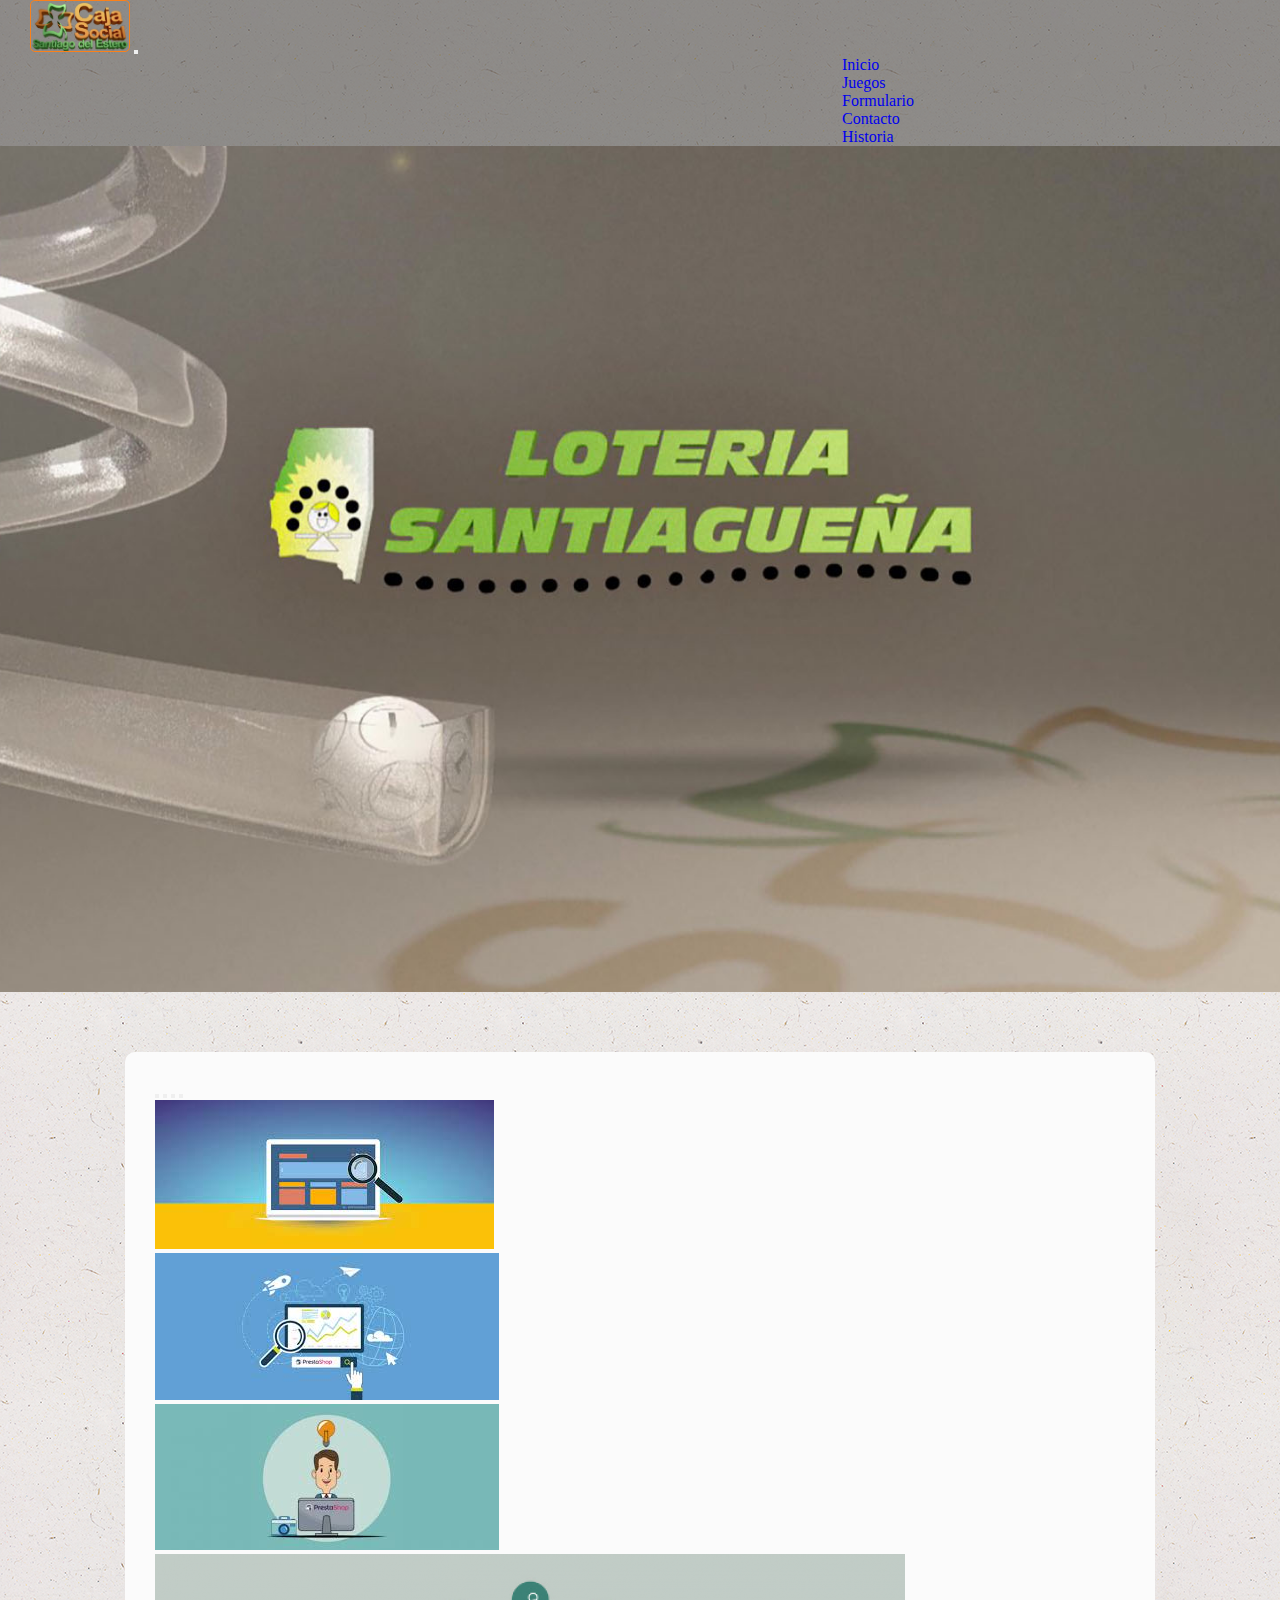
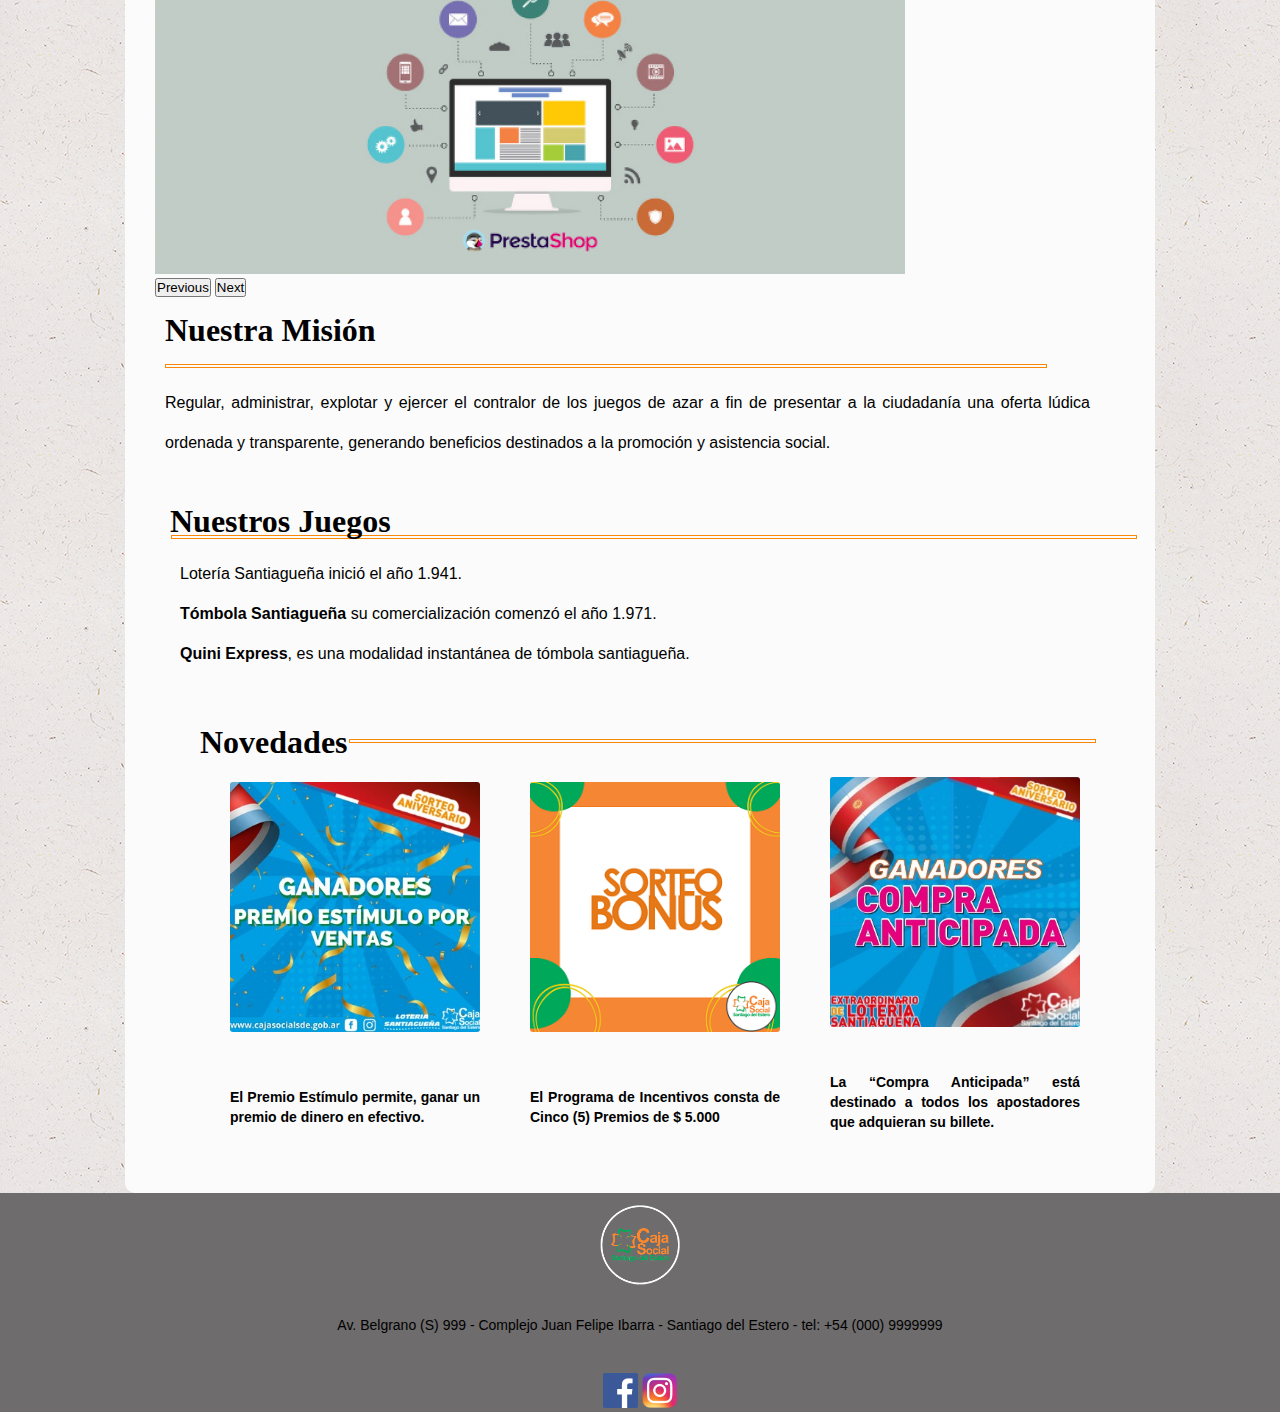
<file: index.html>
<!DOCTYPE html>
<html lang="en">

<head>
    <meta charset="UTF-8">
    <meta http-equiv="X-UA-Compatible" content="IE=edge">
    <meta name="viewport" content="width=device-width, initial-scale=1.0" &amp;gt;>
    <link rel="stylesheet" href="./css/style.css">
    <title>Caja Social de Santiago del Estero.</title>
    <link rel="preconnect" href="https://fonts.googleapis.com">
    <link rel="preconnect" href="https://fonts.gstatic.com" crossorigin>
    <link href="https://fonts.googleapis.com/css2?family=Arvo:wght@700&family=Noto+Serif+Lao:wght@200;600&display=swap" rel="stylesheet">
    <link href="https://cdn.jsdelivr.net/npm/bootstrap@5.3.0-alpha3/dist/css/bootstrap.min.css" rel="stylesheet" integrity="sha384-KK94CHFLLe+nY2dmCWGMq91rCGa5gtU4mk92HdvYe+M/SXH301p5ILy+dN9+nJOZ" crossorigin="anonymous">

    
</head>

<body>
    <header class="header">
        <div class="container">
            <!--  -->
           
                <!-- <nav class="navbar navbar-light bg-light">
                    <img class="icono-nav" src="./img/iconocaja1.png" alt="Icono"/> 
                    <div class="container-fluid">
                      <button class="navbar-toggler ms-auto" type="button" data-mdb-toggle="collapse"
                        data-mdb-target="#navbarToggleExternalContent3" aria-controls="navbarToggleExternalContent3"
                        aria-expanded="false" aria-label="Toggle navigation">
                        <i class="fas fa-bars"></i>
                      </button>
                    </div>
                  </nav>
                  <div class="collapse" id="navbarToggleExternalContent3">
                    <div class="bg-light shadow-3 p-4">
                      <button class="btn btn-link btn-block border-bottom m-0">Link 1</button>
                      <button class="btn btn-link btn-block border-bottom m-0">Link 2</button>
                      <button class="btn btn-link btn-block m-0">Link 3</button>
                    </div>
                  </div> -->
            <!--  -->
           <nav class="navbar navbar-expand-lg fixed-top navbar-color navbar-dark">
                <div class="container-fluid">
                <img class="icono-nav" src="./img/iconocaja1.png" alt="Icono"/> 
                
                 <button class="navbar-toggler" type="button" data-bs-toggle="collapse" data-bs-target="#navbarSupportedContent" aria-controls="navbarSupportedContent" aria-expanded="false" aria-label="Toggle navigation">
                    <span class="navbar-toggler-icon"></span>
                  </button>

                  <div class="navbar-collapse collapse show" id="navbarSupportedContent">
                    <ul class="navbar-nav mb-2 mb-lg-0 ul-nav">
                      <li class="nav-item">
                        <a class="nav-link active" aria-current="page" href="./index.html">Inicio</a>
                      </li>
                      <li class="nav-item">
                        <a class="nav-link" href="./pages/juegos.html">Juegos</a>
                      </li>
                      <li class="nav-item">
                        <a class="nav-link" href="./pages/contacto.html">Formulario</a>
                      </li>
                      <li class="nav-item">
                        <a class="nav-link" href="./pages/contacto2.html">Contacto</a>
                      </li>
                      <li class="nav-item">
                        <a class="nav-link" href="./pages/historia.html">Historia</a>
                      </li>                                           
                    </ul>                    
                  </div>
                </div>
              </nav>                
    </header>

    <main>
        <div class="row">
            <section class="portada-index">
              <!--   <div class="portada-texto">
                    <figcaption class="portada-texto-figcaption">Caja Social</figcaption>

                </div> -->
            </section>
        </div>
        <div class="container-index">
            <!-- carrusel- -->
            
            <div class="row m-auto slider">
                <div id="carouselExampleIndicators" class="carousel slide" data-bs-ride="carousel">
                    <div class="carousel-indicators">
                        <button type="button" data-bs-target="#carouselExampleIndicators" data-bs-slide-to="0"
                            class="active" aria-current="true" aria-label="Slide 1"></button>
                        <button type="button" data-bs-target="#carouselExampleIndicators" data-bs-slide-to="1"
                            aria-label="Slide 2"></button>
                        <button type="button" data-bs-target="#carouselExampleIndicators" data-bs-slide-to="2"
                            aria-label="Slide 3"></button>
                        <button type="button" data-bs-target="#carouselExampleIndicators" data-bs-slide-to="2"
                            aria-label="Slide 4"></button>
                    </div>
                    <div class="carousel-inner">
                        <div class="carousel-item active">
                            <img src="./img/slider/imagen1.jpg" class="d-block w-100" alt="...">
                        </div>
                        <div class="carousel-item">
                            <img src="./img/slider/images2.jpg" class="d-block w-100" alt="...">
                        </div>
                        <div class="carousel-item">
                            <img src="./img/slider/images3.jpg" class="d-block w-100" alt="...">
                        </div>
                        <div class="carousel-item">
                            <img src="./img/slider/imagen4.png" class="d-block w-100" alt="...">
                        </div>
                    </div>
                    <button class="carousel-control-prev" type="button" data-bs-target="#carouselExampleIndicators"
                        data-bs-slide="prev">
                        <span class="carousel-control-prev-icon" aria-hidden="true"></span>
                        <span class="visually-hidden">Previous</span>
                    </button>
                    <button class="carousel-control-next" type="button" data-bs-target="#carouselExampleIndicators"
                        data-bs-slide="next">
                        <span class="carousel-control-next-icon" aria-hidden="true"></span>
                        <span class="visually-hidden">Next</span>
                    </button>
                </div>
            </div>
            <!-- fin del carrusel -->
            <!-- texto -->
            <div class="row mt-5">
                <article class="col">
                    <div class="container-texto">
                        <div class="texto1">
                            <h2 class="texto1-h2"> Nuestra Misión </h2>
                            <hr class="texto1-hr">

                            <p class="texto1-parrafo">Regular, administrar, explotar y ejercer el contralor de los
                                juegos de
                                azar a fin de
                                presentar a la ciudadanía una oferta lúdica ordenada y transparente, generando
                                beneficios destinados a la promoción y asistencia social.
                            </p>
                        </div>
                </article>
                <article class="col">
                    <div class="texto2">
                        <h2 class="texto2-h2"> Nuestros Juegos </h2>
                        <hr class="texto2-hr">
                        <p class="texto2-parrafo">Lotería Santiagueña</strong> inici&oacute; el año 1.941. <br>
                            <strong>Tómbola Santiagueña</strong> su comercialización comenz&oacute; el año 1.971. <br>
                            <strong>Quini Express</strong>, es una modalidad instant&aacute;nea de tómbola santiagueña.
                        </p>
                    </div>
                </article>
            </div>

            <!-- texto fin -->
            <!-- Novedades -->
            <div class="row">
                <section class="container-novedad">
                    <h2 class="novedad-h2"> Novedades </h2>
                    <hr class="novedad-hr">

                    <div class="contenedor-producto">
                        <article class="tarjeta">
                            <img class="tarjeta-img" src="./img/ganadores.jpeg" alt="imagen">
                            <h3 class="tarjeta-titulo">El Premio Estímulo permite, ganar un premio de dinero en
                                efectivo. </h3>

                        </article>
                        <article class="tarjeta">
                            <img class="tarjeta-img" src="./img/Bonus.png" alt="imagen">
                            <h3 class="tarjeta-titulo">El Programa de Incentivos consta de Cinco (5) Premios de $ 5.000
                            </h3>
                        </article>
                        <article class="tarjeta">
                            <img class="tarjeta-img" src="./img/compraanticipada.jpg" alt=" imagen">
                            <h3 class="tarjeta-titulo">La “Compra Anticipada” está destinado a todos los apostadores que
                                adquieran su billete.</h3>
                        </article>
                    </div>
                </section>
            </div>
            <!-- Novedades fin -->


        </div>
    </main>
</div> 
    <!-- footer content -->
    <div class="row mt-3">
        <footer>

            <div class="container-footer">
                <img class="container-img" src="./img/logocircular.png" alt="logo">
                <p class="footer-p">Av. Belgrano (S) 999 - Complejo Juan Felipe Ibarra - Santiago del Estero - tel: +54
                    (000) 9999999</p>

                <div class="footer-img">
                    <img src="./img/facebookgrande.png" alt="facebook">

                    <img src="./img/instagram.png" alt="instagram">

                </div>
            </div>
    </div>
    </footer>
    <!-- footer fin -->
    <script src="https://cdn.jsdelivr.net/npm/bootstrap@5.3.0-alpha3/dist/js/bootstrap.bundle.min.js"
        integrity="sha384-ENjdO4Dr2bkBIFxQpeoTz1HIcje39Wm4jDKdf19U8gI4ddQ3GYNS7NTKfAdVQSZe"
        crossorigin="anonymous"></script>
    <script src="https://cdn.jsdelivr.net/npm/@popperjs/core@2.11.7/dist/umd/popper.min.js"
        integrity="sha384-zYPOMqeu1DAVkHiLqWBUTcbYfZ8osu1Nd6Z89ify25QV9guujx43ITvfi12/QExE"
        crossorigin="anonymous"></script>
    <script src="https://cdn.jsdelivr.net/npm/bootstrap@5.3.0-alpha3/dist/js/bootstrap.min.js"
        integrity="sha384-Y4oOpwW3duJdCWv5ly8SCFYWqFDsfob/3GkgExXKV4idmbt98QcxXYs9UoXAB7BZ"
        crossorigin="anonymous"></script>

        <script src="https://cdn.jsdelivr.net/npm/bootstrap@5.3.0-alpha3/dist/js/bootstrap.bundle.min.js" integrity="sha384-ENjdO4Dr2bkBIFxQpeoTz1HIcje39Wm4jDKdf19U8gI4ddQ3GYNS7NTKfAdVQSZe" crossorigin="anonymous"></script>
</body>

</html>
</file>
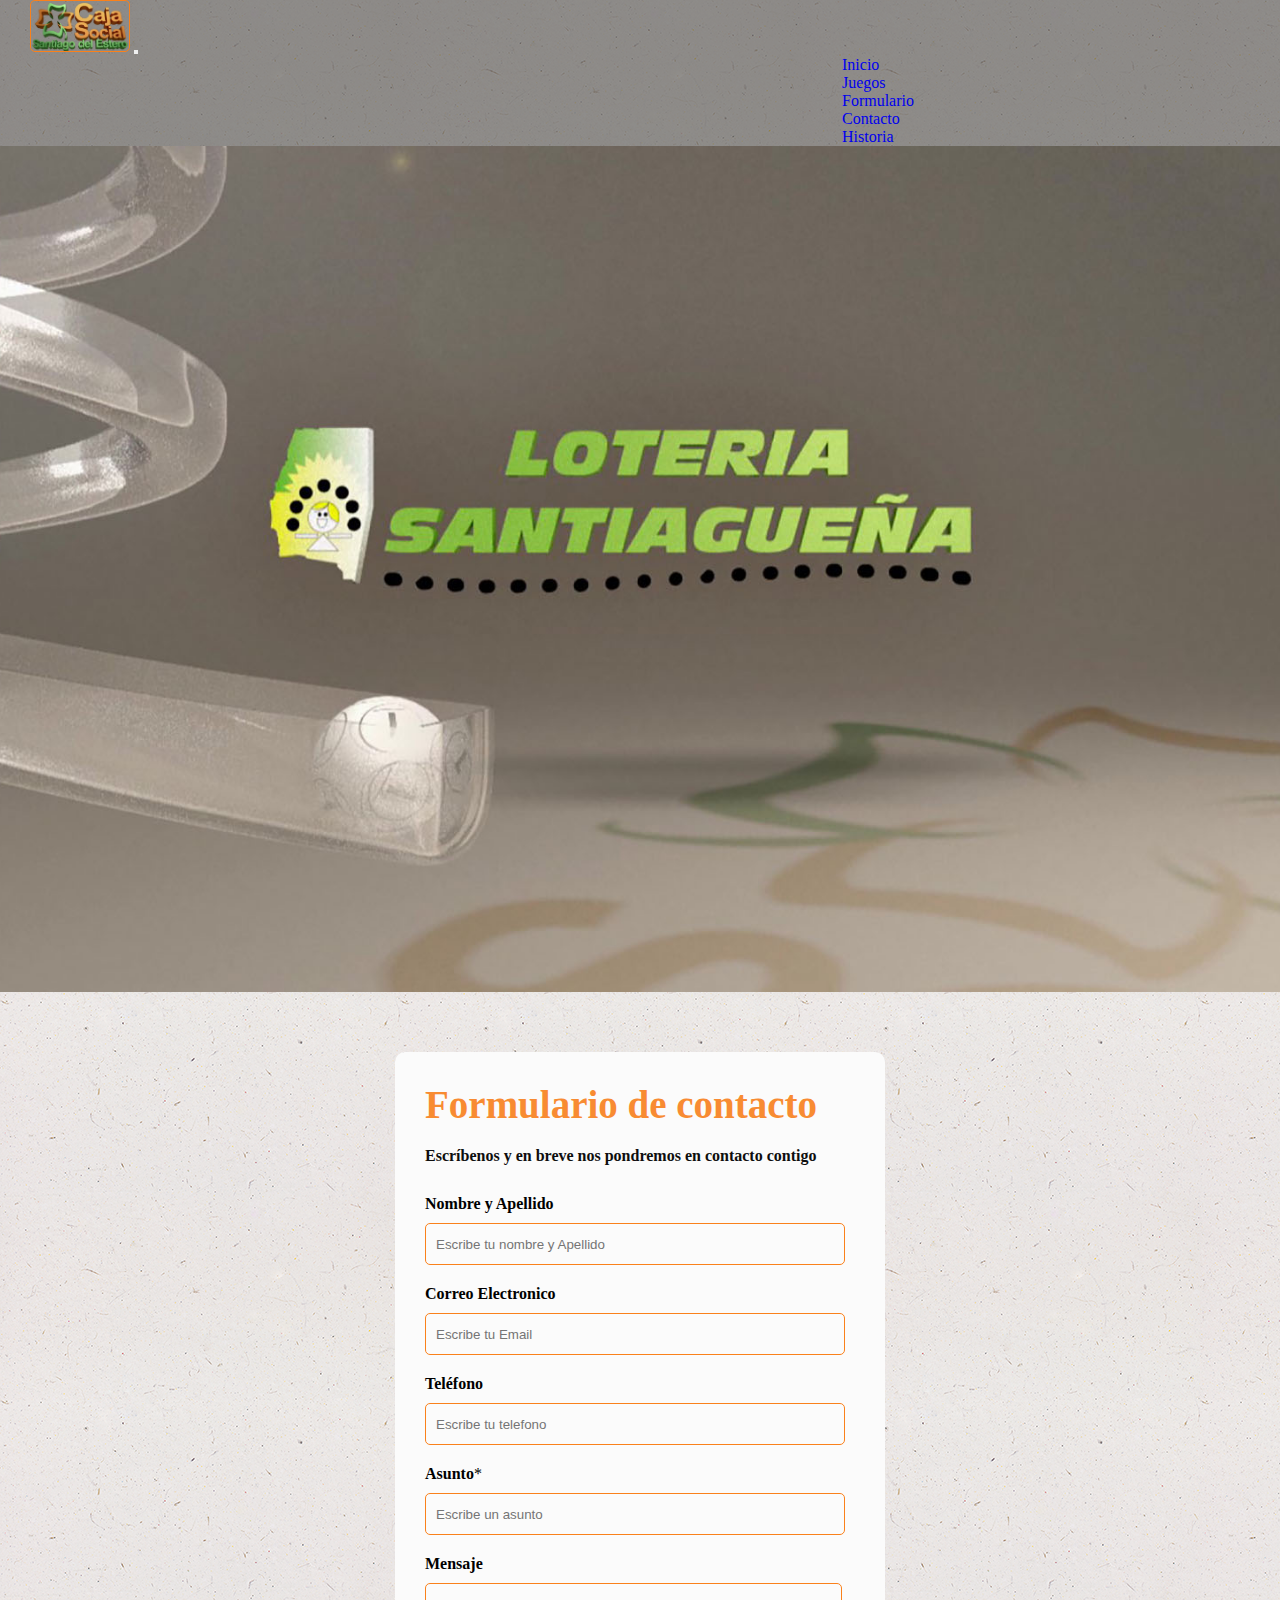
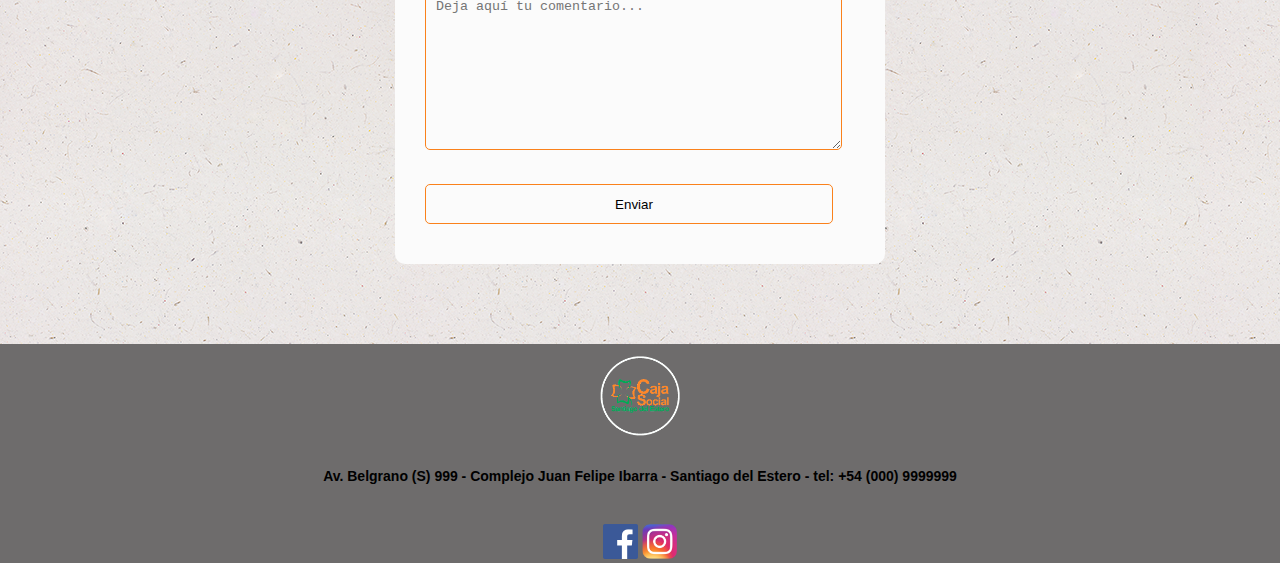
<file: pages/contacto.html>
<!DOCTYPE html>
<html lang="en">

<head>
  <meta charset="UTF-8">
  <meta http-equiv="X-UA-Compatible" content="IE=edge">
  <meta name="viewport" content="width=device-width, initial-scale=1.0">
  <link rel="stylesheet" href="../css/style.css">
  <title>Caja Social de Santiago del Estero</title>
  <link rel="preconnect" href="https://fonts.googleapis.com">
  <link rel="preconnect" href="https://fonts.gstatic.com" crossorigin>
  <link href="https://fonts.googleapis.com/css2?family=Arvo:wght@700&family=Noto+Serif+Lao:wght@200;600&display=swap"
    rel="stylesheet">
  <link href="https://cdn.jsdelivr.net/npm/bootstrap@5.3.0-alpha3/dist/css/bootstrap.min.css" rel="stylesheet"
    integrity="sha384-KK94CHFLLe+nY2dmCWGMq91rCGa5gtU4mk92HdvYe+M/SXH301p5ILy+dN9+nJOZ" crossorigin="anonymous">
</head>

<body>
  <header class="header">
    <div class="container">
      <nav class="navbar navbar-expand-lg fixed-top navbar-color navbar-dark">
        <div class="container-fluid">
          <img class="icono-nav" src="../img/iconocaja1.png" alt="Icono" />
          <button class="navbar-toggler" type="button" data-bs-toggle="collapse"
            data-bs-target="#navbarSupportedContent" aria-controls="navbarSupportedContent" aria-expanded="false"
            aria-label="Toggle navigation">
            <span class="navbar-toggler-icon"></span>
          </button>
          <div class="collapse navbar-collapse" id="navbarSupportedContent">
            <ul class="navbar-nav mb-2 mb-lg-0 ul-nav">
              <li class="nav-item">
                <a class="nav-link active" aria-current="page" href="../index.html">Inicio</a>
              </li>
              <li class="nav-item">
                <a class="nav-link" href="../pages/juegos.html">Juegos</a>
              </li>
              <li class="nav-item">
                <a class="nav-link" href="../pages/contacto.html">Formulario</a>
              </li>
              <li class="nav-item">
                <a class="nav-link" href="../pages/contacto2.html">Contacto</a>
              </li>
              <li class="nav-item">
                <a class="nav-link" href="../pages/historia.html">Historia</a>
              </li>

            </ul>

          </div>
        </div>
      </nav>
  </header>
  <!--  -->
  <main>
    <div class="row">
      <section class="portada-index">
        <!-- <div class="portada-texto">
                <figcaption class="portada-texto-figcaption">Caja Social</figcaption>

            </div>-->
      </section>
    </div>

    <!-- formulario -->
    <div class="contact_form">
      <div class="row">
        <div class="col-12">
          <div class="formulario">
            <h1>Formulario de contacto</h1>
            
            <h3>Escríbenos y en breve nos pondremos en contacto contigo</h3>
            <form>
              <div>
                <label for="nombre-usuario"><strong> Nombre y Apellido</strong></label>
                <input id="nombre-usuario" type="text" placeholder="Escribe tu nombre y Apellido">
              </div>
              <div>
                <label for="email-usuario"><strong>Correo Electronico</strong></label>
                <input id="email-usuario" type="email" placeholder="Escribe tu Email">
                <!-- <input type="password"> -->
              </div>
              <div>
                <label for="telefone" class="colocar_telefono"><strong>Teléfono </strong></label>
                <input type="tel" name="introducir_telefono" id="telefono" placeholder="Escribe tu telefono">
              </div>
              <div>
                <label for="asunto" class="colocar_asunto"><strong>Asunto</strong><span class="obligatorio">*</span>
                </label>
                <input type="text" name="introducir_asunto" id="assunto" required="obligatorio"
                  placeholder="Escribe un asunto">

              </div>

              <div>
                <label for="mensaje" class="colocar_mensaje"><strong>Mensaje</stronge<span class="obligatorio"></span>
                </label>
                <textarea name="introducir_mensaje" class="texto_mensaje" id="mensaje" required="obligatorio"
                  placeholder="Deja aquí tu comentario..."></textarea>
              </div>

              <input type="submit" value="Enviar">
          </div>
        </div>
      </div>
    </div>

    </form>

  </main>
  <!-- footer content -->
  <footer>

    <div class="container-footer">
      <img class="container-img" src="../img/logocircular.png" alt="logo">
      <p class="footer-p">Av. Belgrano (S) 999 - Complejo Juan Felipe Ibarra - Santiago del Estero - tel: +54 (000)
        9999999</p>

      <div class="footer-img">
        <img src="../img/facebookgrande.png" alt="facebook">

        <img src="../img/instagram.png" alt="instagram">

      </div>
    </div>
  </footer>
  <!-- footer fin -->
  <script src="https://cdn.jsdelivr.net/npm/bootstrap@5.3.0-alpha3/dist/js/bootstrap.min.js"
    integrity="sha384-Y4oOpwW3duJdCWv5ly8SCFYWqFDsfob/3GkgExXKV4idmbt98QcxXYs9UoXAB7BZ"
    crossorigin="anonymous"></script>

  <script src="https://cdn.jsdelivr.net/npm/bootstrap@5.3.0-alpha3/dist/js/bootstrap.bundle.min.js"
    integrity="sha384-ENjdO4Dr2bkBIFxQpeoTz1HIcje39Wm4jDKdf19U8gI4ddQ3GYNS7NTKfAdVQSZe"
    crossorigin="anonymous"></script>
</body>
</body>

</html>
</file>
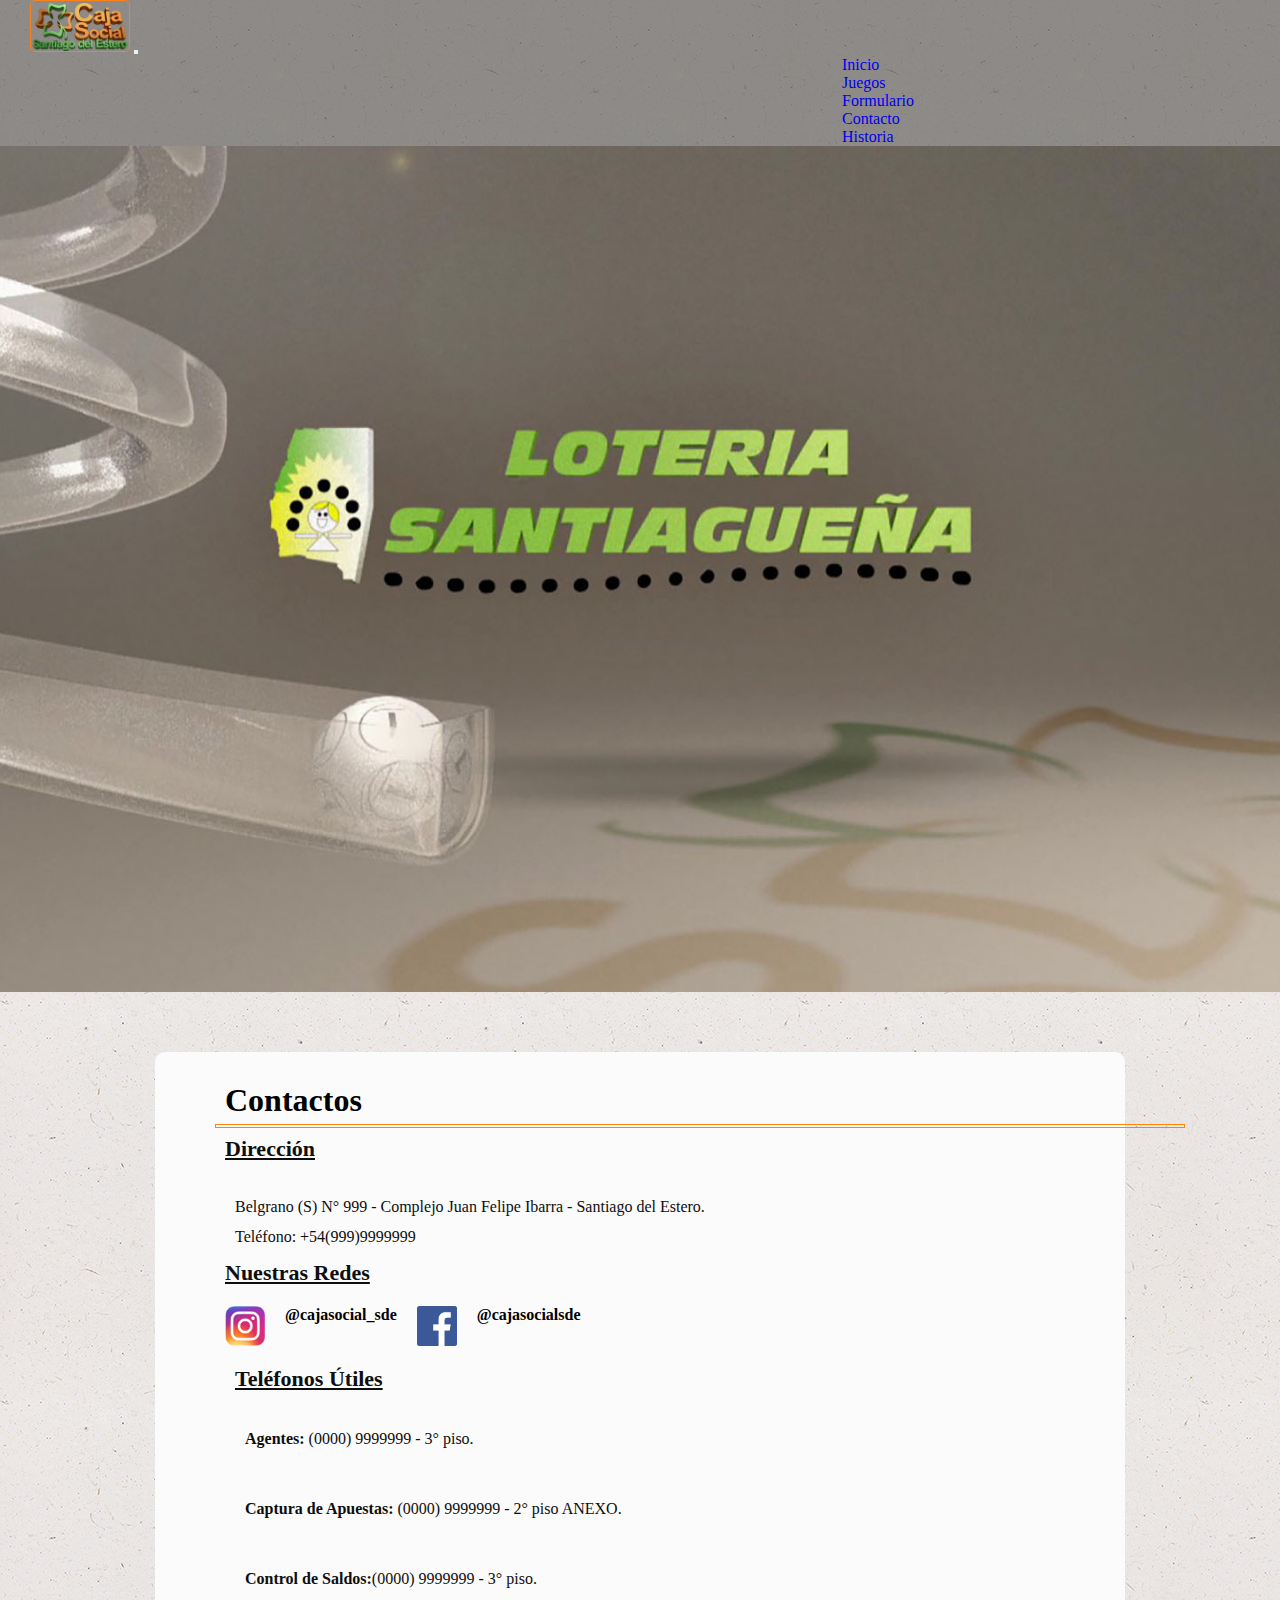
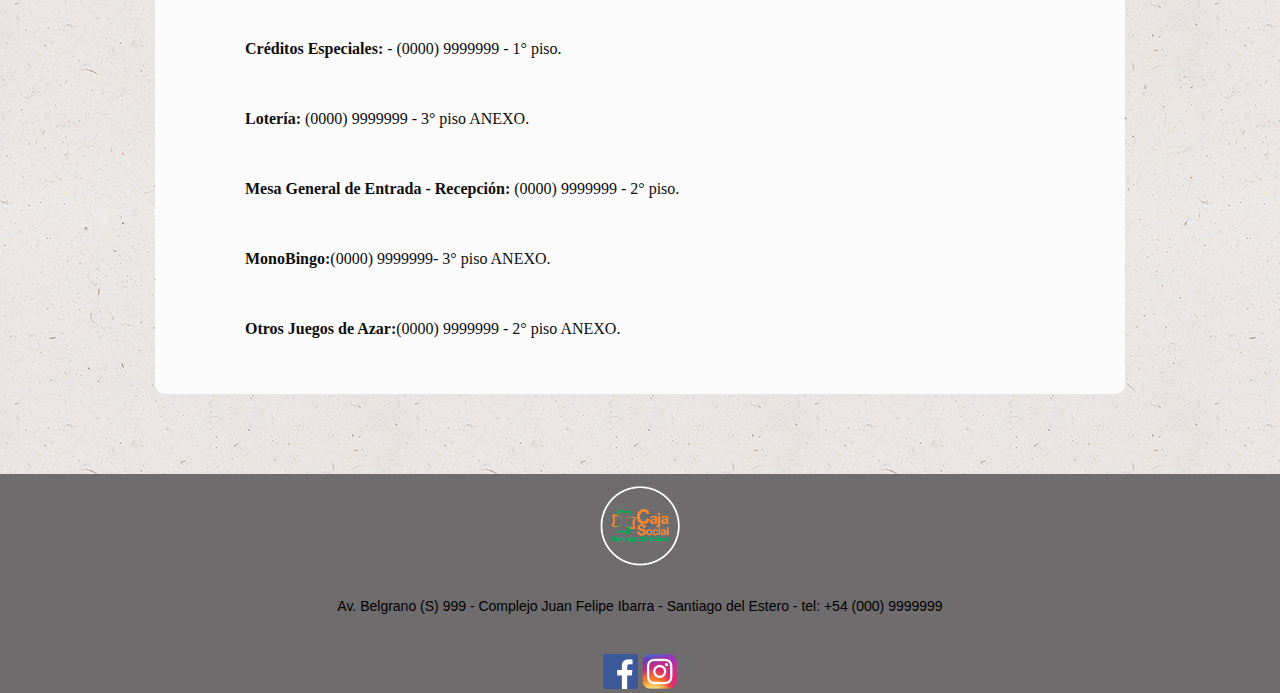
<file: pages/contacto2.html>
<!DOCTYPE html>
<html lang="en">

<head>
    <meta charset="UTF-8">
    <meta http-equiv="X-UA-Compatible" content="IE=edge">
    <meta name="viewport" content="width=device-width, initial-scale=1.0">
    <link rel="stylesheet" href="../css/style.css">
    <title>Caja Social de Santiago del Estero</title>
    <link rel="preconnect" href="https://fonts.googleapis.com">
    <link rel="preconnect" href="https://fonts.gstatic.com" crossorigin>
    <link href="https://fonts.googleapis.com/css2?family=Arvo:wght@700&family=Noto+Serif+Lao:wght@200;600&display=swap"
        rel="stylesheet">
    <link href="https://cdn.jsdelivr.net/npm/bootstrap@5.3.0-alpha3/dist/css/bootstrap.min.css" rel="stylesheet"
        integrity="sha384-KK94CHFLLe+nY2dmCWGMq91rCGa5gtU4mk92HdvYe+M/SXH301p5ILy+dN9+nJOZ" crossorigin="anonymous">
</head>

<body>
    <header class="header">
        <div class="container">
            <nav class="navbar navbar-expand-lg fixed-top navbar-color navbar-dark">
                <div class="container-fluid">
                    <img class="icono-nav" src="../img/iconocaja1.png" alt="Icono" />
                    <button class="navbar-toggler" type="button" data-bs-toggle="collapse"
                        data-bs-target="#navbarSupportedContent" aria-controls="navbarSupportedContent"
                        aria-expanded="false" aria-label="Toggle navigation">
                        <span class="navbar-toggler-icon"></span>
                    </button>
                    <div class="collapse navbar-collapse" id="navbarSupportedContent">
                        <ul class="navbar-nav mb-2 mb-lg-0 ul-nav">
                            <li class="nav-item">
                                <a class="nav-link active" aria-current="page" href="../index.html">Inicio</a>
                            </li>
                            <li class="nav-item">
                                <a class="nav-link" href="../pages/juegos.html">Juegos</a>
                            </li>
                            <li class="nav-item">
                                <a class="nav-link" href="../pages/contacto.html">Formulario</a>
                            </li>
                            <li class="nav-item">
                                <a class="nav-link" href="../pages/contacto2.html">Contacto</a>
                            </li>
                            <li class="nav-item">
                                <a class="nav-link" href="../pages/historia.html">Historia</a>
                            </li>

                        </ul>

                    </div>
                </div>
            </nav>
    </header>
    <!--  -->
    <main>
        <div class="row">
            <section class="portada-index"><!--padre-->
                <!-- <div class="portada-texto">
                    <figcaption class="portada-texto-figcaption">Caja Social</figcaption>

                </div> -->
            </section>
        </div>
        <div id="main">
            <div class="container-contacto2 ">
                <div class="contacto-item">
                    <div class="row">
                        <div class="col-9">
                            <h1 class="cantacto2-h1"> Contactos </h1>
                            <hr class="contacto2-hr"> 

                            <h2 class="contacto2-h2"><u> Direcci&oacute;n </u></h2>
                            <label class="contacto2-label">Belgrano (S) N° 999 - Complejo Juan Felipe Ibarra - Santiago
                                del
                                Estero. <br>Tel&eacute;fono:
                                +54(999)9999999</label>

                            <h2 class="contacto2-h2"><u> Nuestras Redes</u></h2>
                            <div class="conatcto2-img">

                                <img src="../img/instagram.png" alt="Instagram">
                                <strong>@cajasocial_sde</strong>
                                <img src="../img/facebookgrande.png" alt="Instagram">
                                <strong>@cajasocialsde</strong>
                            </div>
                            <div class="row">
                                <div class="contacto2-label">
                                    <h3 class="contacto2-h2"><u> Tel&eacute;fonos &Uacute;tiles</u></h3>

                                    <label class="contacto2-label"> <b> Agentes:</b> (0000) 9999999 - 3°
                                        piso.</label><br>

                                    <label class="contacto2-label"> <b> Captura de Apuestas:</b> (0000) 9999999 - 2°
                                        piso
                                        ANEXO.</label><br>

                                    <label class="contacto2-label"> <b> Control de Saldos:</b>(0000) 9999999 - 3°
                                        piso.</label><br>

                                    <label class="contacto2-label"> <b> Cr&eacute;ditos Especiales:</b> - (0000) 9999999
                                        -
                                        1°
                                        piso.</label><br>

                                    <label class="contacto2-label"> <b> Loter&iacute;a:</b> (0000) 9999999 - 3° piso
                                        ANEXO.</label><br>

                                    <label class="contacto2-label"> <b> Mesa General de Entrada - Recepci&oacute;n:</b>
                                        (0000)
                                        9999999</a> - 2°
                                        piso.</label><br>

                                    <label class="contacto2-label"> <b> MonoBingo:</b>(0000) 9999999- 3° piso
                                        ANEXO.</label><br>

                                    <label class="contacto2-label"> <b> Otros Juegos de Azar:</b>(0000) 9999999</a> - 2°
                                        piso
                                        ANEXO.
                                        </p><br>

                                </div>

                            </div>
                        </div>
                    </div>
                </div>
            </div>

    </main>
    <!-- footer content -->
    <footer>

        <div class="container-footer">
            <img class="container-img" src="../img/logocircular.png" alt="logo">
            <p class="footer-p">Av. Belgrano (S) 999 - Complejo Juan Felipe Ibarra - Santiago del Estero - tel: +54
                (000) 9999999</p>

            <div class="footer-img">
                <img src="../img/facebookgrande.png" alt="facebook">

                <img src="../img/instagram.png" alt="instagram">

            </div>
        </div>
    </footer>
    <!-- footer fin -->
    <script src="https://cdn.jsdelivr.net/npm/bootstrap@5.3.0-alpha3/dist/js/bootstrap.min.js"
        integrity="sha384-Y4oOpwW3duJdCWv5ly8SCFYWqFDsfob/3GkgExXKV4idmbt98QcxXYs9UoXAB7BZ"
        crossorigin="anonymous"></script>

    <script src="https://cdn.jsdelivr.net/npm/bootstrap@5.3.0-alpha3/dist/js/bootstrap.bundle.min.js"
        integrity="sha384-ENjdO4Dr2bkBIFxQpeoTz1HIcje39Wm4jDKdf19U8gI4ddQ3GYNS7NTKfAdVQSZe"
        crossorigin="anonymous"></script>
</body>
</body>

</html>
</file>
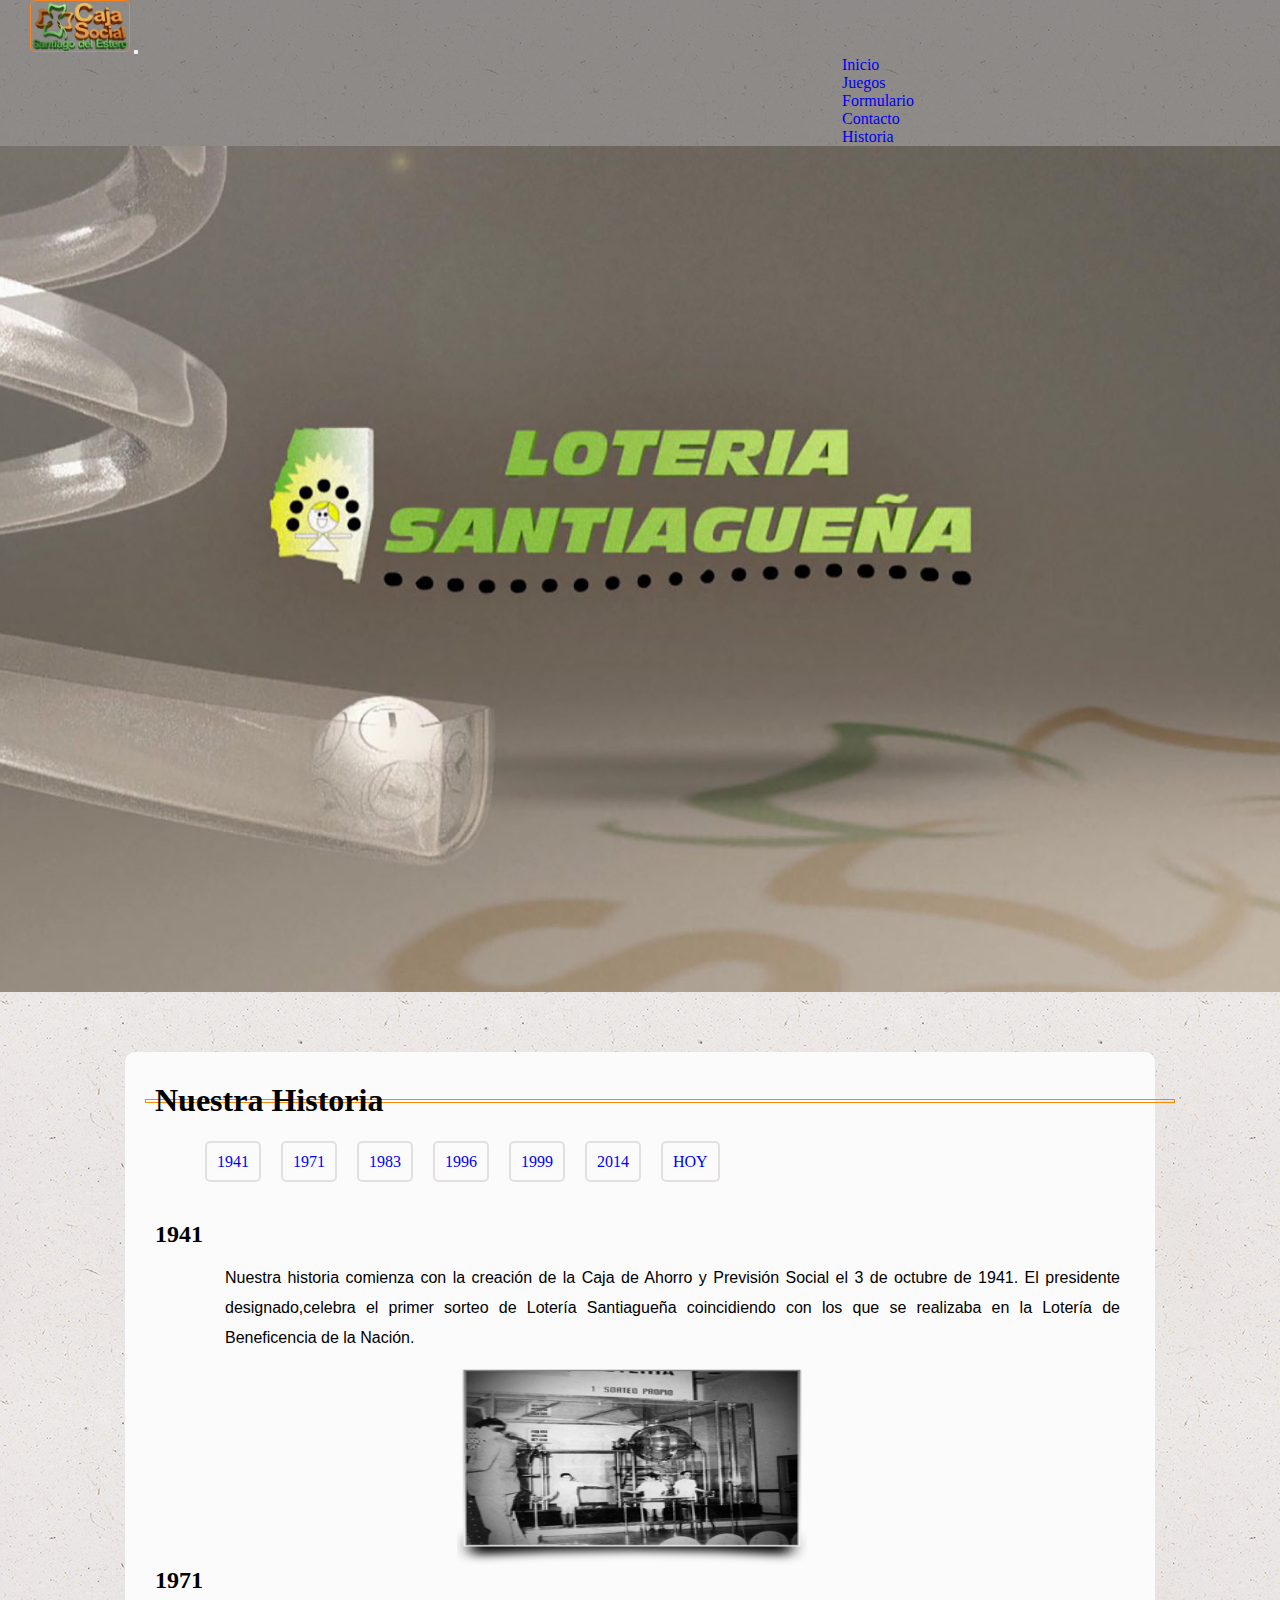
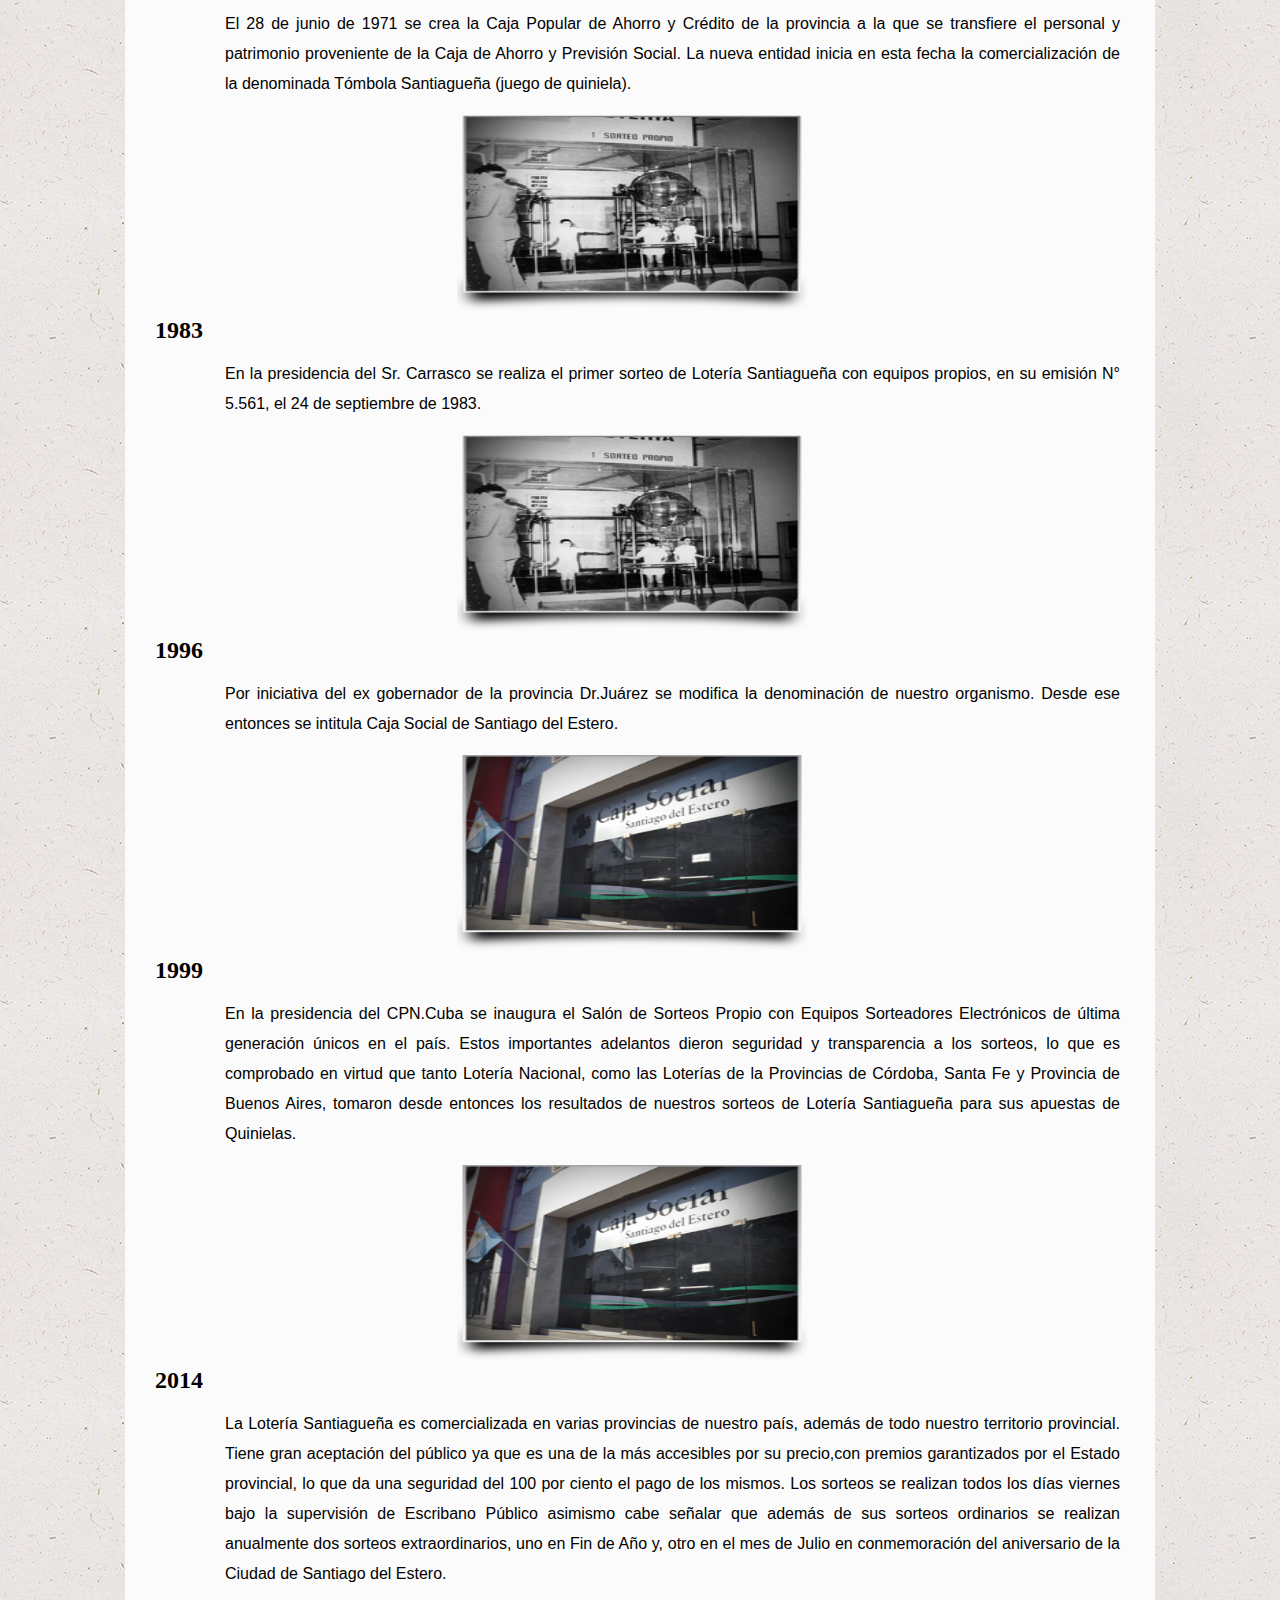
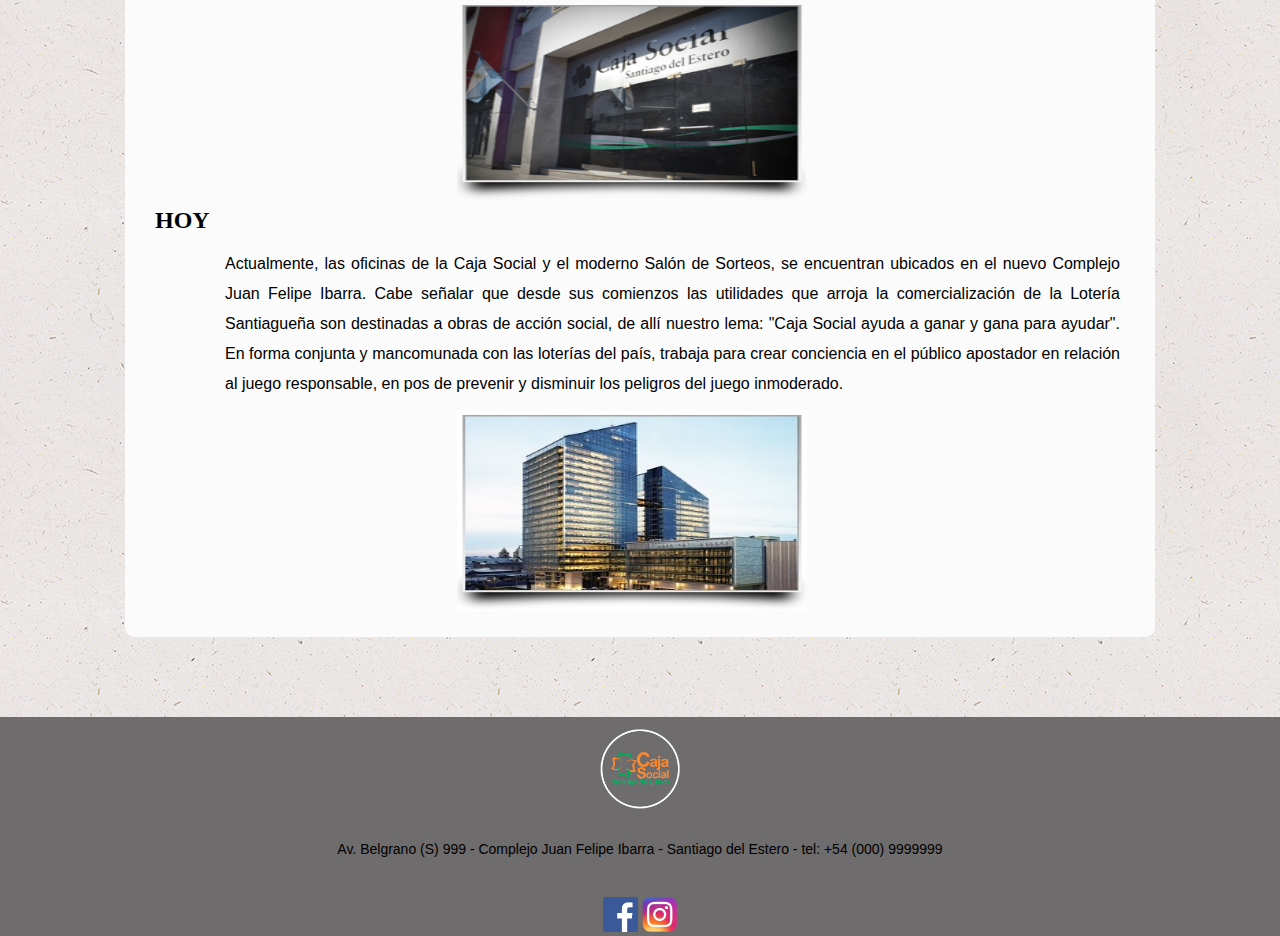
<file: pages/historia.html>
<!DOCTYPE html>
<html lang="en">

<head>
  <meta charset="UTF-8">
  <meta http-equiv="X-UA-Compatible" content="IE=edge">
  <meta name="viewport" content="width=device-width, initial-scale=1.0">
  <link rel="stylesheet" href="../css/style.css">
  <title>Caja Social de Santiago del Estero</title>
  <link rel="preconnect" href="https://fonts.googleapis.com">
  <link rel="preconnect" href="https://fonts.gstatic.com" crossorigin>
  <link href="https://fonts.googleapis.com/css2?family=Arvo:wght@700&family=Noto+Serif+Lao:wght@200;600&display=swap"
    rel="stylesheet">

  <link href="https://cdn.jsdelivr.net/npm/bootstrap@5.3.0-alpha3/dist/css/bootstrap.min.css" rel="stylesheet"
    integrity="sha384-KK94CHFLLe+nY2dmCWGMq91rCGa5gtU4mk92HdvYe+M/SXH301p5ILy+dN9+nJOZ" crossorigin="anonymous">

    
</head>

<body>
  <header class="header">
    
       <nav class="navbar navbar-expand-lg fixed-top navbar-color navbar-dark">
        <div class="container-fluid">
          <img class="icono-nav" src="../img/iconocaja1.png" alt="Icono" />
          <button class="navbar-toggler" type="button" data-bs-toggle="collapse"
            data-bs-target="#navbarSupportedContent" aria-controls="navbarSupportedContent" aria-expanded="false"
            aria-label="Toggle navigation">
            <span class="navbar-toggler-icon"></span>
          </button>
          <div class="collapse navbar-collapse" id="navbarSupportedContent">
            <ul class="navbar-nav mb-2 mb-lg-0 ul-nav">
              <li class="nav-item">
                <a class="nav-link active" aria-current="page" href="../index.html">Inicio</a>
              </li>
              <li class="nav-item">
                <a class="nav-link" href="../pages/juegos.html">Juegos</a>
              </li>
              <li class="nav-item">
                <a class="nav-link" href="../pages/contacto.html">Formulario</a>
              </li>
              <li class="nav-item">
                <a class="nav-link" href="../pages/contacto2.html">Contacto</a>
              </li>
              <li class="nav-item">
                <a class="nav-link" href="../pages/historia.html">Historia</a>
              </li>

            </ul>

          </div>
        </div>
      </nav> 
    </div>
  </header>
  <!--  -->
  <main>
    <div class="row">
      <section class="portada-index">
        <!--  <div class="portada-texto">
                <figcaption class="portada-texto-figcaption">Caja Social</figcaption>

            </div>-->
      </section>
    </div>
    <!-------------------------------------------------  -->
    <div class="container-historia">
      <div class="row">       
          <h1>Nuestra Historia</h1>
          <hr class="historia-hr">
          <nav class="navbar navbar-expand-lg">
            <div class="container-fluid">
                
              <ul class="nav-lista-historia">
                <li><a href="#1941">1941</a></li>
                <li><a href="#1971">1971</a></li>
                <li><a href="#1983">1983</a></li>
                <li><a href="#1996">1996</a></li>
                <li><a href="#1999">1999</a></li>
                <li><a href="#1999">2014</a></li>
                <li><a href="#hoy">HOY</a></li>
              </ul>
            </div>
          </nav>       
      </div>

      <div class="row">
        <div class="historias" id="1941">
          <h2>1941</h2>
          <p class="historia-p">Nuestra historia comienza con la creación de la Caja de Ahorro y Previsión Social el 3
            de octubre de 1941. El presidente designado,celebra el primer sorteo de Lotería Santiagueña coincidiendo con
            los que se realizaba en la Lotería de Beneficencia de la Nación.</p>
          <img class="historia-img img-fluid" src="../img/1941.png" />
        </div>

        <div id="1971">
          <h2>1971</h2>
          <p class="historia-p">El 28 de junio de 1971 se crea la Caja Popular de Ahorro y Crédito de la provincia
            a la que se transfiere el personal y patrimonio proveniente de la Caja de Ahorro y Previsión
            Social. La nueva entidad inicia en esta fecha la comercialización de la denominada Tómbola Santiagueña
            (juego de quiniela).</p>
          <img class="historia-img img-fluid" src="../img/1941.png" />
        </div>

        <div id="1983">
          <h2>1983</h2>
          <p class="historia-p">En la presidencia del Sr. Carrasco se realiza el primer sorteo de Lotería
            Santiagueña con equipos propios, en su emisión N° 5.561, el 24 de septiembre de 1983.</p>
          <img class="historia-img img-fluid" src="../img/1941.png" />
        </div>

        <div id="1996">
          <h2>1996</h2>
          <p class="historia-p">Por iniciativa del ex gobernador de la provincia Dr.Juárez se modifica la
            denominación de nuestro organismo. Desde ese entonces se intitula Caja Social de Santiago
            del Estero.</p>
          <img class="historia-img img-fluid" src="../img/2014.png" />
        </div>

        <div id='1999'>
          <h2>1999</h2>
          <p class="historia-p">En la presidencia del CPN.Cuba se inaugura el Salón de Sorteos Propio con
            Equipos Sorteadores Electrónicos de última generación únicos en el país. Estos importantes adelantos dieron
            seguridad y transparencia a los sorteos, lo que es comprobado en virtud que tanto Lotería Nacional, como las
            Loterías de la Provincias de Córdoba, Santa Fe y Provincia de Buenos Aires, tomaron desde entonces los
            resultados de nuestros sorteos de Lotería Santiagueña para sus apuestas de Quinielas.</p>
          <img class="historia-img img-fluid" src="../img/2014.png" />
        </div>

        <div id="2014">
          <h2>2014</h2>
          <p class="historia-p">La Lotería Santiagueña es comercializada en varias provincias de nuestro país, además de
            todo nuestro territorio provincial. Tiene gran aceptación del público ya que es una de la más accesibles por
            su precio,con premios garantizados por el Estado provincial, lo que da una seguridad del 100 por ciento el
            pago de los mismos. Los sorteos se realizan todos los días viernes bajo la supervisión de Escribano Público
            asimismo cabe señalar que además de sus sorteos ordinarios se realizan anualmente dos sorteos
            extraordinarios, uno en Fin de Año y, otro en el mes de Julio en conmemoración del aniversario de la
            Ciudad de Santiago del Estero.</p>
          <img class="historia-img img-fluid" src="../img/2014.png" />
        </div>

        <div id="hoy">
          <h2>HOY</h2>
          <p class="historia-p">Actualmente, las oficinas de la Caja Social y el moderno Salón de Sorteos, se encuentran
            ubicados en el nuevo Complejo Juan Felipe Ibarra. Cabe señalar que desde sus comienzos las utilidades que
            arroja la comercialización de la Lotería Santiagueña son destinadas a obras de acción social, de allí
            nuestro lema:
            "Caja Social ayuda a ganar y gana para ayudar". En forma conjunta y mancomunada con las loterías del país,
            trabaja para crear conciencia en el público apostador en relación al juego responsable, en pos de prevenir
            y disminuir los peligros del juego inmoderado. </p>
          <img class="historia-img img-fluid" src="../img/complejo01.jpg" />
        </div>
      </div>
    </div>
  </main>
  <!-- footer content -->
  <footer>

    <div class="container-footer">
      <img class="container-img" src="../img/logocircular.png" alt="logo">
      <p class="footer-p">Av. Belgrano (S) 999 - Complejo Juan Felipe Ibarra - Santiago del Estero - tel: +54 (000)
        9999999</p>

      <div class="footer-img">
        <img src="../img/facebookgrande.png" alt="facebook">

        <img src="../img/instagram.png" alt="instagram">

      </div>
    </div>
  </footer>
  <!-- footer fin -->
  <script src="https://cdn.jsdelivr.net/npm/bootstrap@5.3.0-alpha3/dist/js/bootstrap.min.js"
    integrity="sha384-Y4oOpwW3duJdCWv5ly8SCFYWqFDsfob/3GkgExXKV4idmbt98QcxXYs9UoXAB7BZ"
    crossorigin="anonymous"></script>

  <script src="https://cdn.jsdelivr.net/npm/bootstrap@5.3.0-alpha3/dist/js/bootstrap.bundle.min.js"
    integrity="sha384-ENjdO4Dr2bkBIFxQpeoTz1HIcje39Wm4jDKdf19U8gI4ddQ3GYNS7NTKfAdVQSZe"
    crossorigin="anonymous"></script>
</body>
</body>

</html>
</file>
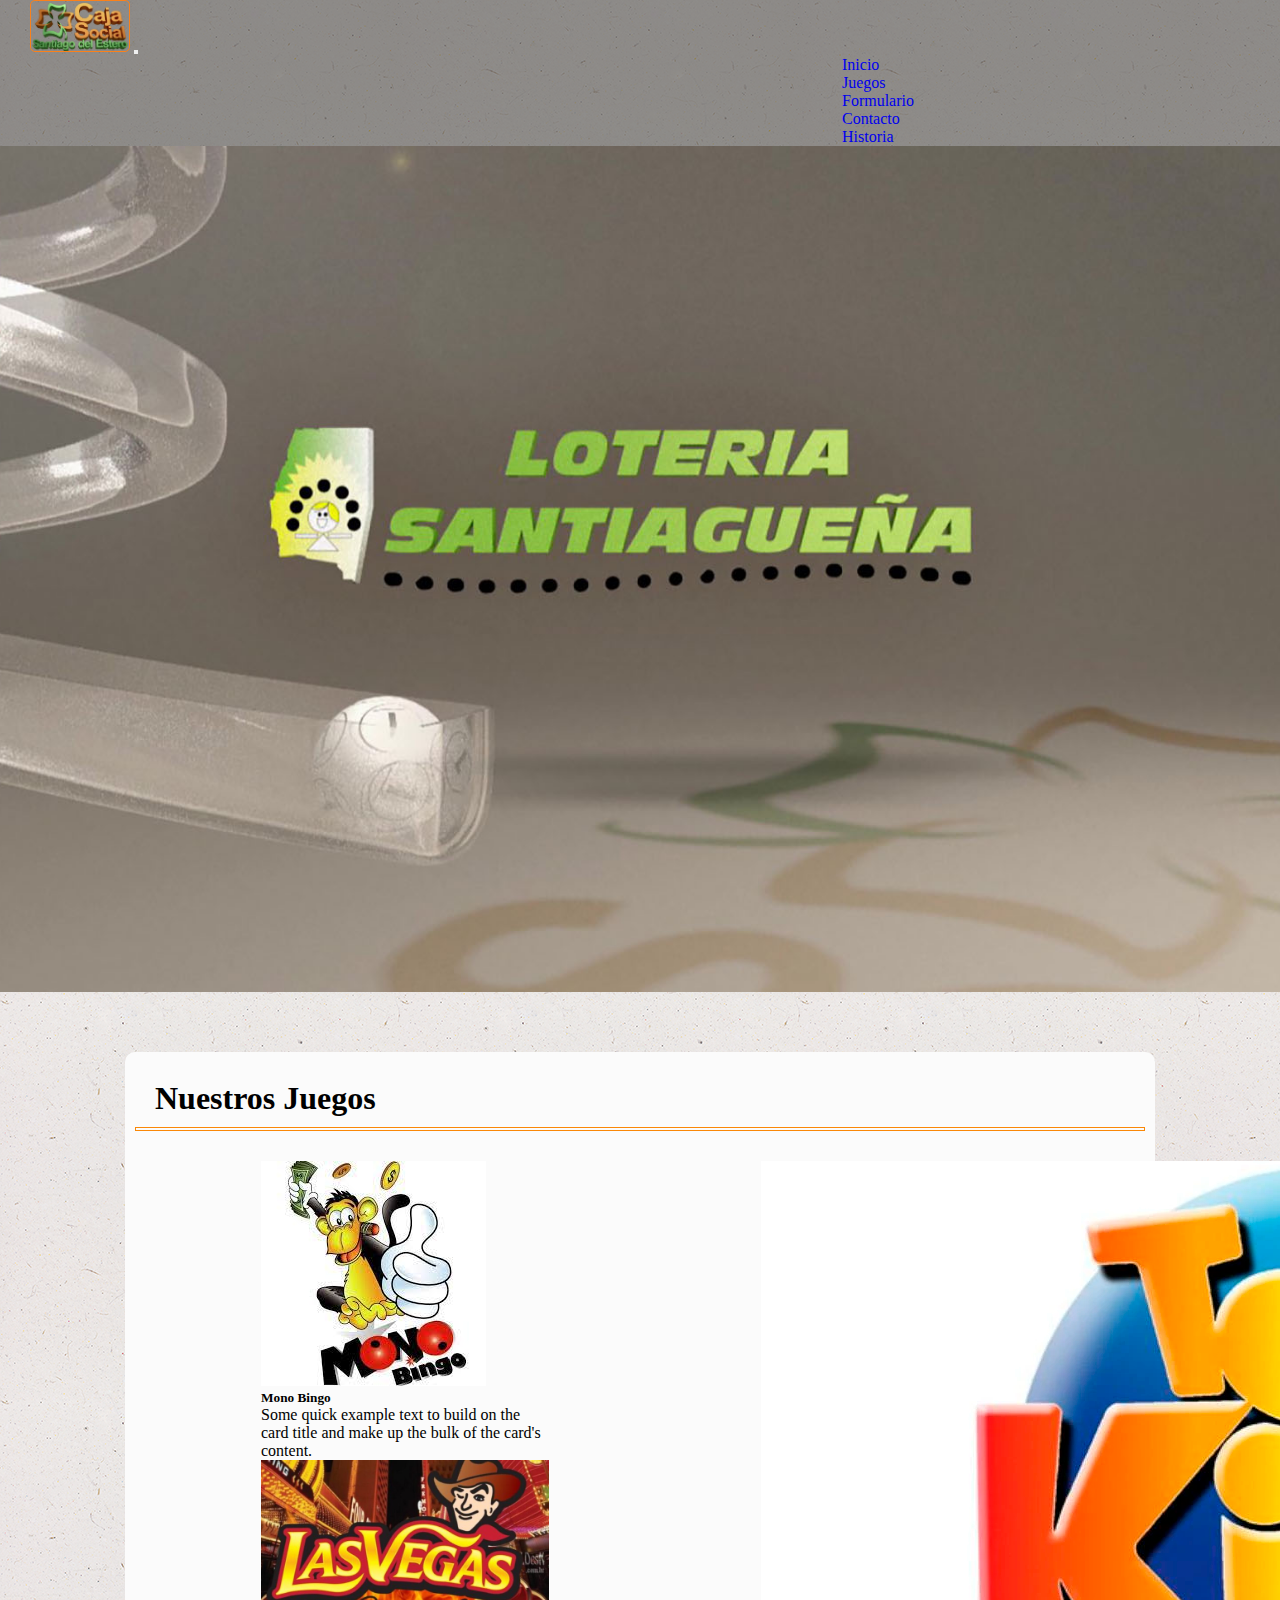
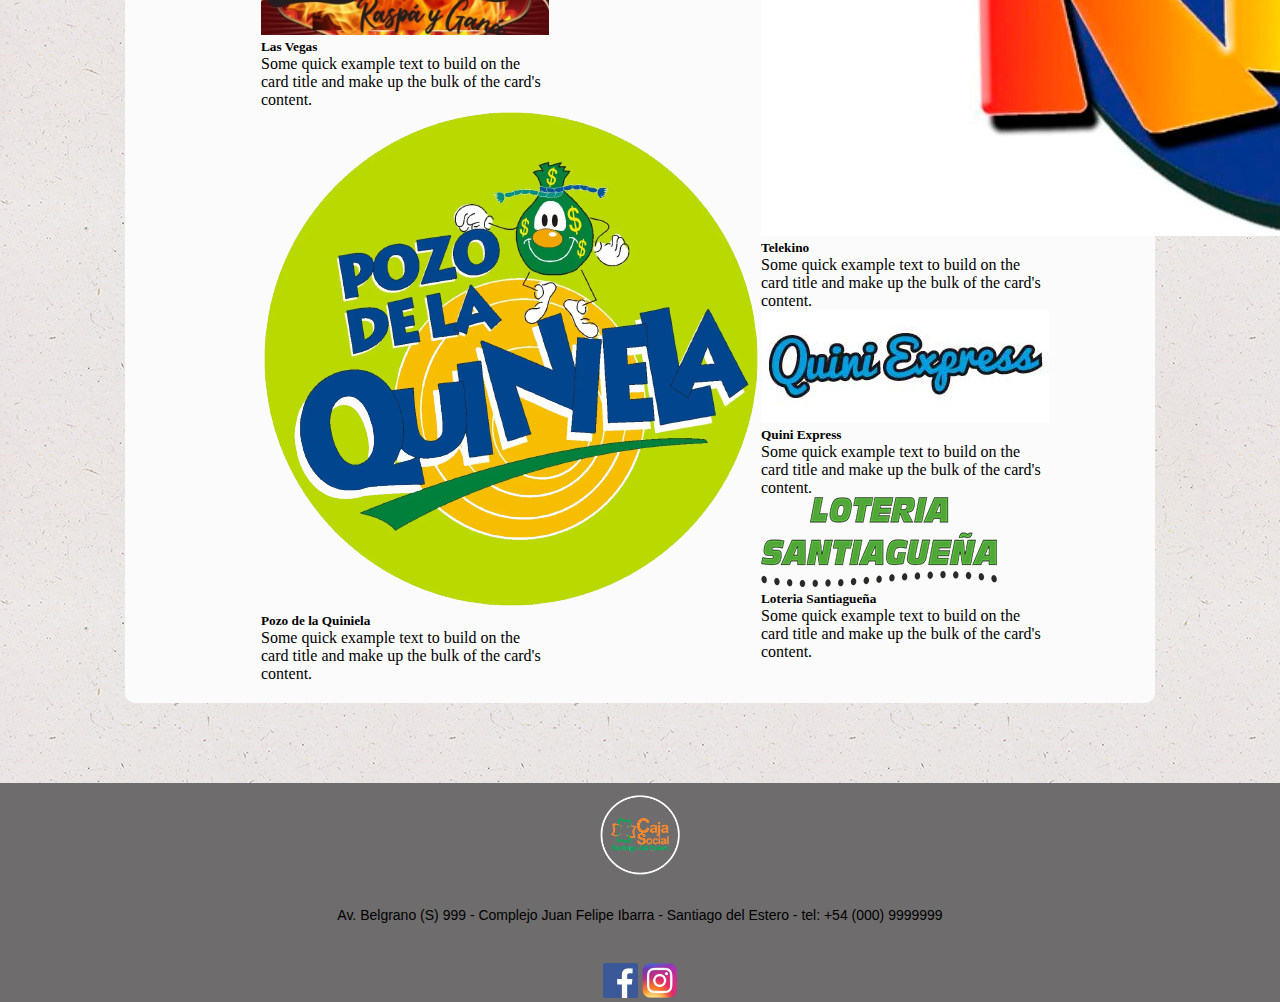
<file: pages/juegos.html>
<!DOCTYPE html>
<html lang="en">

<head>
    <meta charset="UTF-8">
    <meta http-equiv="X-UA-Compatible" content="IE=edge">
    <meta name="viewport" content="width=device-width, initial-scale=1.0">
    <link rel="stylesheet" href="../css/style.css">
    <title>Caja Social de Santiago del Estero</title>
    <link rel="preconnect" href="https://fonts.googleapis.com">
    <link rel="preconnect" href="https://fonts.gstatic.com" crossorigin>
    <link href="https://fonts.googleapis.com/css2?family=Arvo:wght@700&family=Noto+Serif+Lao:wght@200;600&display=swap"
        rel="stylesheet">
    <link href="https://fonts.googleapis.com/css2?family=Arvo:wght@700&family=Noto+Serif+Lao:wght@200;600&display=swap"
        rel="stylesheet">
    <link href="https://cdn.jsdelivr.net/npm/bootstrap@5.3.0-alpha3/dist/css/bootstrap.min.css" rel="stylesheet"
        integrity="sha384-KK94CHFLLe+nY2dmCWGMq91rCGa5gtU4mk92HdvYe+M/SXH301p5ILy+dN9+nJOZ" crossorigin="anonymous">
</head>

<body>
    <header class="header">
        <div class="container">
            <nav class="navbar navbar-expand-lg fixed-top navbar-color navbar-dark">
                <div class="container-fluid">
                    <img class="icono-nav" src="../img/iconocaja1.png" alt="Icono" />
                    <button class="navbar-toggler" type="button" data-bs-toggle="collapse"
                        data-bs-target="#navbarSupportedContent" aria-controls="navbarSupportedContent"
                        aria-expanded="false" aria-label="Toggle navigation">
                        <span class="navbar-toggler-icon"></span>
                    </button>
                    <div class="collapse navbar-collapse" id="navbarSupportedContent">
                        <ul class="navbar-nav mb-2 mb-lg-0 ul-nav">
                            <li class="nav-item">
                                <a class="nav-link active" aria-current="page" href="../index.html">Inicio</a>
                            </li>
                            <li class="nav-item">
                                <a class="nav-link" href="../pages/juegos.html">Juegos</a>
                            </li>
                            <li class="nav-item">
                                <a class="nav-link" href="../pages/contacto.html">Formulario</a>
                            </li>
                            <li class="nav-item">
                                <a class="nav-link" href="../pages/contacto2.html">Contacto</a>
                            </li>
                            <li class="nav-item">
                                <a class="nav-link" href="../pages/historia.html">Historia</a>
                            </li>

                        </ul>

                    </div>
                </div>
            </nav>
    </header>
    <!--  -->
    <main>
        <div class="row">
            <section class="portada-index">
                <!-- <div class="portada-texto">
                    <figcaption class="portada-texto-figcaption">Caja Social</figcaption>

                </div> -->
            </section>
        </div>


        <div class="container-juegos">
            <h1 class="juegos-h1">Nuestros Juegos</h1>
            <hr class="juegos-hr">

            <div class="contenedor-juegos">
                <div class="row">
                        
                        <div class="card mt-2" style="width: 18rem;">
                            <img class="mt-3 img-fluid"src="../img/MONOBINGO.jpg"  alt="Mono Bingo">
                            <div class="card-body mt-2">
                                <h5 class="card-title">Mono Bingo</h5>
                                <p class="card-text">Some quick example text to build on the card title and make up the
                                    bulk
                                    of the card's content.</p>

                            </div>
                        </div>
                   
                        <div class="card mt-2" style="width: 18rem;">
                            <img class="mt-3 img-fluid"src="../img/lasvegas.jpg"  alt="Las Vegas">
                            <div class="card-body">
                                <h5 class="card-title mt-3">Las Vegas</h5>
                                <p class="card-text">Some quick example text to build on the card title and make up the
                                    bulk
                                    of the card's content.</p>

                            </div>
                        </div>
                    
                        <div class="card mt-2" style="width: 18rem;">
                            <img src="../img/pozo.png" class="card-img-top mt-2" alt="Pozo de la Quiniela">
                            <div class="card-body">
                                <h5 class="card-title">Pozo de la Quiniela</h5>
                                <p class="card-text">Some quick example text to build on the card title and make up the
                                    bulk
                                    of the card's content.</p>

                            </div>
                        </div>
                    
                </div>

                <div class="row mt-2">
                    <div class="card mt-2" style="width: 18rem;">
                        <img src="../img/telekino.png" class="card-img-top mt-2" alt="Telekino">
                        <div class="card-body">
                            <h5 class="card-title">Telekino</h5>
                            <p class="card-text">Some quick example text to build on the card title and make up the bulk
                                of the card's content.</p>

                        </div>
                    </div>

                    <div class="card mt-2" style="width: 18rem;">
                        <img src="../img/quiniexpress.jpg" class="card-img-top mt-2" alt="Quini Express">
                        <div class="card-body">
                            <h5 class="card-title">Quini Express</h5>
                            <p class="card-text">Some quick example text to build on the card title and make up the bulk
                                of the card's content.</p>

                        </div>
                    </div>

                    <div class="card mt-2" style="width: 18rem;">
                        <img src="../img/marcaloteria2.png" class="card-img-top mt-2" alt="Loteria">
                        <div class="card-body">
                            <h5 class="card-title">Loteria Santiague&ntilde;a</h5>
                            <p class="card-text">Some quick example text to build on the card title and make up the bulk
                                of the card's content.</p>

                        </div>
                    </div>
                </div>


            </div>
        </div>
    </main>
    <!-- footer content -->
    <footer>

        <div class="container-footer">
            <img class="container-img" src="../img/logocircular.png" alt="logo">
            <p class="footer-p">Av. Belgrano (S) 999 - Complejo Juan Felipe Ibarra - Santiago del Estero - tel: +54
                (000) 9999999</p>

            <div class="footer-img">
                <img src="../img/facebookgrande.png" alt="facebook">

                <img src="../img/instagram.png" alt="instagram">

            </div>
        </div>
    </footer>
    <!-- footer fin -->
    <script src="https://cdn.jsdelivr.net/npm/bootstrap@5.3.0-alpha3/dist/js/bootstrap.min.js"
        integrity="sha384-Y4oOpwW3duJdCWv5ly8SCFYWqFDsfob/3GkgExXKV4idmbt98QcxXYs9UoXAB7BZ"
        crossorigin="anonymous"></script>

    <script src="https://cdn.jsdelivr.net/npm/bootstrap@5.3.0-alpha3/dist/js/bootstrap.bundle.min.js"
        integrity="sha384-ENjdO4Dr2bkBIFxQpeoTz1HIcje39Wm4jDKdf19U8gI4ddQ3GYNS7NTKfAdVQSZe"
        crossorigin="anonymous"></script>
</body>

</html>
</file>
<file: css/style.css>
*{
  margin: 0;
  padding: 0;
}

a{
  text-decoration: none;
}
ul,li{
  list-style-type: none;
}

body{
  background-image: url("../img/ep_naturalwhite.png");
}

.container-index{  
  width: 1000px; 
  height: auto;
  margin: auto auto;
  border-radius: 10px;  
  padding-top: 30px;
  padding-bottom: 10px;  
  background-color: #fbfbfb; 
  padding-left: 30px; 
  margin-top: 60px;  

}
@media (min-width: 400px)
{
  .container-index {
    max-width: 100%;
  }
}

 /* @media (max-width: 1200px) {
  .container-index {
    max-width: 1240px;
  }
}  */

/*header PADRE*/
.navbar-color{
  background-color: #575553a1;
  
 
  /* padding: 8px;
  display: flex;
  flex-direction: row;
  justify-content: space-between;
  align-items: center;/*alinea los elementos tambien se puede usar besaline*/
  /* position: fixed;/*deja el menu fijo*/
  /* gap: 5px; */ 
}
/*HIJO*/
.icono-nav{
  max-width:100%;
  height:50px;
  border: 1px solid #FA811B;
 border-radius: 5px;
 margin-left: 30px;
 
}
.nav-item{
   margin-left: 10px;
}
.ul-nav{
  margin-left: 65%;
}
/* Menu PADRE /*

.nav-item{
 display: flex;
da espacio entre los elementos
  margin-left: 150px; 
}

/*************************portada*************************/
/*portada-index*/
.portada-index{
  background-image: url(../img/loteria2.jpg);
  background-position: center;
  background-size: cover;
  height: 94vh;/**q cubra el alto de la pantalla e¡alto del viewport*/ 
}
@media (min-width: 400px)
{
  .portada-index {
    max-width: 100%;
  }
}

.portada-texto{
  /* background-color: rgba(95, 158, 160, 0.541); */
  padding: 15px;
  color: white;
  display: flex;
  flex-direction: column;
  align-items: center;
  border-radius: 20px;
  gap:10px;
  
  }

  .portada-texto-figcaption{
    padding-top: 550px;
    font-size: 1.2rem;
    color: black;
    display: flex;
  flex-direction: column;
  align-items: center;
  }

 /**********************texto***************/
.container-texto{
  display: flex;
  flex-direction: row;
    
}

.texto1{
 padding: 10px; 
 
}
.texto1-h2{
  font-size: 2rem;
  padding: 5px 0px;
  align-items: center;
  
}
.texto1-hr{
  height: 2px;
  margin-left: auto;
  margin-right: 10%; 
  margin-top :1%;
  border: 1px solid #FA8807;
  flex-direction: row;
  
}
.texto1-parrafo{
  font-family:Arial, Helvetica, sans-serif;
text-align: justify;
line-height: 50px;
margin:15px 20px 10px 0px;
line-height:inherit;
font-size: 16px;    
line-height: 40px;
padding-right: 35px; 

}

.texto2{
  padding: 15px;
  
 }
 .texto2-h2{
   font-size: 2rem;
   padding: 5px 0px;
 }
 .texto2-hr{
   height: 2px;
   margin-left: 1px;
   margin-right: 3px; 
   margin-top :-1%;
   border: 1px solid #FA8807;
   
 }
 .texto2-parrafo{
  font-family:Arial, Helvetica, sans-serif;
 text-align: justify;
 line-height: 50px;
 margin:15px 20px 10px 10px;
 line-height:inherit;
 font-size: 16px;    
 line-height: 40px;
 padding-right: 35px;  
 }

/********************novedades***********************/
.novedad{
  display: flex;
  flex-direction: column;
}
 .novedad-h2{
  font-size: 2rem;
   padding: 5px ;
   margin-left: -10px;
}

.novedad-hr{
   height: 2px;
    margin-left: 16%;
   margin-right: 1%;   
   margin-top :-3%;
  
  border: 1px solid #FA8807
}

.container-novedad {
  width: 90%;
  margin: 20px auto;
  }
/************************imagenes de novedad**************/
  .tarjeta{
    border: 10px solid transparent;
    width: 250px;
    height: 400px;
    overflow: hidden;/*sale del contenedor no se ve cdo la imagen sale de la tarjeta*/
    display: flex;
    flex-direction: column;
    justify-content: space-around;
    align-items: center;
    
}
.img-fluid{
    max-width: 100%;/*para q la imagen quede dentro de la tarjeta*/
}

.tarjeta-titulo{
  font-family:Arial, Helvetica, sans-serif;
  text-align: justify;
  font-size: 14px;    
line-height: 20px;
font-weight: bold;


}
.contenedor-producto{
  display:flex;
  flex-direction: row;
  flex-wrap: wrap;
  justify-content: space-around;
}


/*****************juegos************/

.container-juegos{  
  width: 1000px; 
  height: auto;
  margin: 80px auto;
  border-radius: 10px;  
  padding-top: 30px;
  padding-bottom: 20px;  
  background-color: #fbfbfb; 
  padding-left: 30px; 
  margin-top: 60px;   
}

@media (min-width:400px)
{
  .container-juegos {
    max-width: 100%;
   
    
  }
  /* .contenedor-juegos{
   margin-left: 20%;
   
  } */
    
}

.juegos-hr{
  height: 2px;
   margin-left: -2%; 
  margin-right: 1%;
   margin-top :1%;
border: 1px solid #FA8807;   
}
.juegos-h1{
  margin-top:-2px;
}
.tarjeta-juegos{
  border: 2px solid transparent;
  border-radius: 5px;
  width: 250px;
  height: 300px;
  overflow: hidden;/*sale del contenedor no se ve cdo la imagen sale de la tarjeta*/
  display: flex;
  flex-direction: column;
  justify-content: space-around;
  align-items: center;
  
}
.tarjeta-img{
  width: 100%;/*para q la imagen quede dentro de la tarjeta*/
  border: 2px solid transparent;
  border-radius: 5px;
}
.contenedor-juegos{
  display:flex;
  flex-direction: row;
  flex-wrap: wrap;
  justify-content: space-around;
  margin-top: 30px;
} 



/**********************************/

/*imagenes*/
.nov-imagen {
  display:inline-block;
   margin:55px 10px 0px 80px; 
  }
.novedades img{
   width: 85%;
  margin: auto;
  display: block;
  border: 1px solid black;
  border-radius: 50px 20px;
}
.novedades hr{
  height: 2px;
  margin-left: 22%;
  margin-right: 3%;
  margin-top :-3%;
  background-color: #ffbc3b; 
}

/*************************formulario de contacto*************************/
.contact_form{  
  width: 460px; 
  height: auto;
  margin: 80px auto;
  border-radius: 10px;  
  padding-top: 30px;
  padding-bottom: 20px;  
  background-color: #fbfbfb; 
  padding-left: 30px; 
  margin-top: 60px;
}

@media (min-width: 400px)
{
  .contact_form {
    max-width: 100%;
  }
}




input{
  background-color: #fbfbfb; 
  width: 408px; 
  height: 40px; 
  border-radius: 5px;  
  border-style: solid; 
  border-width: 1px; 
  border-color: #FA811B; 
  margin-top: 10px;  
  padding-left: 10px;
  margin-bottom: 20px; 
}

textarea{
  background-color: #fbfbfb; 
  width: 405px; 
  height: 150px; 
  border-radius: 5px;  
  border-style: solid; 
  border-width: 1px; 
  border-color: #FA811B; 
  margin-top: 10px;  
  padding-left: 10px;
  margin-bottom: 20px; 
  padding-top: 15px; 
}
label{
  
  display: block; 
  float: center;  
}
.formulario h1{
  font-size: 39px;  
  text-align: letf; 
  padding-bottom: 20px; 
  color: #f88b32;
}

.formulario h3{
  font-size: 16px; 
  padding-bottom: 30px;
  color: #0e0e0e;   
}

/******************************historia*********************/
.container-historia{  
    width: 1000px; 
    height: auto;
    margin: 80px auto;
    border-radius: 10px;  
    padding-top: 30px;
    padding-bottom: 20px;  
    background-color: #fbfbfb; 
    padding-left: 30px; 
    margin-top: 60px;  
    display: flex;
    flex-direction: column;
}
@media (min-width: 400px)
{
  .container-historia {
    max-width: 100%;
  }
}

  .historia-hr{
    height: 2px;
  margin-left: -1%; 
  margin-right: -2%;
  margin-top :-2%;
   border: 1px solid #FA8807;
  }

.nav-lista-historia{
  display: flex;
    gap:20px;
    padding: 50px;
  }
  .nav-lista-historia li a{
    border: 2px solid rgb(229, 224, 224);
    border-radius: 5px;  
    padding: 10px 10px;   
  }

  .historia-p{
    font-family:Arial, Helvetica, sans-serif;
    text-align: justify;
    line-height: 50px;
    margin:15px 0px 10px 70px;
    line-height:inherit;
    font-size: 16px;    
    line-height: 30px;
    padding-right: 35px; 
  }
  .historias{   
    display: flex;
    flex-direction: column;
    justify-content: space-around;
    
    
  }
 .historia-img{
justify-content: center;
  border: 2px solid transparent;  
    width: 200px;
    height: 200px;
    margin-left: 30%;
    width: 35%;/*para q la imagen quede dentro de la tarjeta*/
    /* overflow: hidden;/*sale del contenedor no se ve cdo la imagen sale de la tarjeta*/
 }


/******************direcciones-contacto2**************/
.container-contacto2{
  width: 900px; 
  height: auto;
  margin: 80px auto;
  border-radius: 10px;  
  padding-top: 30px;
  padding-bottom: 20px;  
  background-color: #fbfbfb; 
  padding-left: 70px; 
  margin-top: 60px;
  display: flex;
}

@media (min-width: 400px)
{
  .container-contacto2 {
    max-width: 100%;
  }
}

.contacto2-hr{  
    height: 2px;
    margin-left: -2%;
    margin-right: -100%;
    margin-top :1%;
    border: 1px solid #FA8807;
    /* background-color: #ffbc3b;    */
}

.contacto2-h2{
  padding-top: 8px;
  padding-left: -5%;
  font-size: 22px; 
  padding-bottom: 20px;
  color: #0e0e0e;   
}
.contacto2-label{
  line-height: 30px;
  font-size: 16px; 
   padding-left: 10px;
  color: #0e0e0e;  
}

.conatcto2-img{
  width:40px;
  height:40px;
  display: flex;
  flex-direction: row; 
  gap:20px;
  }

.contacto2-label{
 margin-top: 10px;
 align-content: stretch;
}

/****************footer***********/
.container-footer{
  background-color:rgb(110, 108, 108);
  display: flex;
  flex-direction: column;  
  gap:40px;
  align-items:center;

}
.container-img{
  width: 80px;
  padding: 12px;
 
}
.footer-img img{
  width: 35px;
 
}
.footer-p{
  font-family:Arial, Helvetica, sans-serif;
  text-align: justify;
  
  margin-top:-20px;
  line-height:inherit;
  font-size: 14px;    
  
}

/* slider */
.slider{
  position: sticky;
  z-index: 2;
}
</file>
